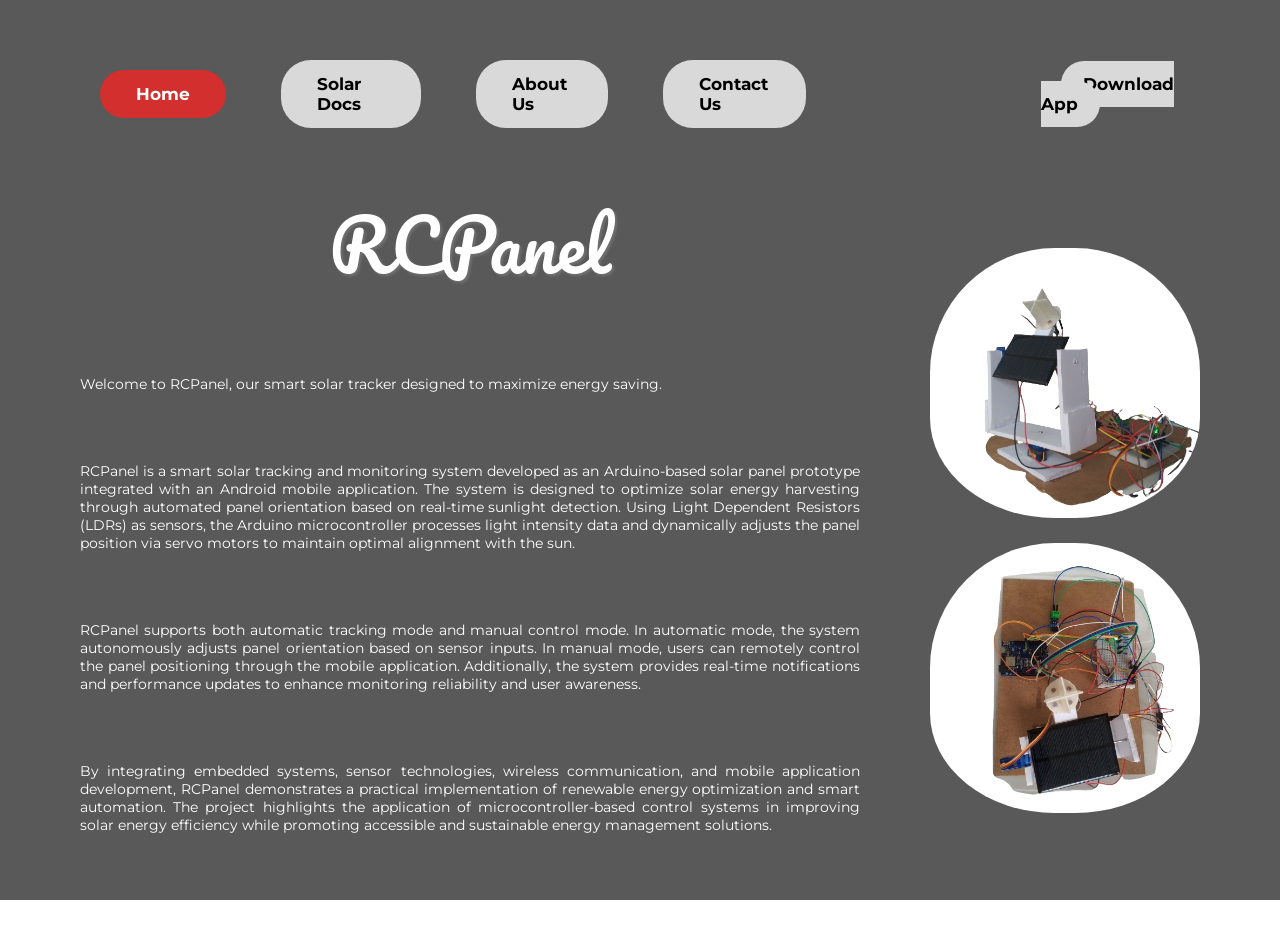
<file: index.html>
<!DOCTYPE html>
<html lang="en">
<head>
<meta charset="UTF-8">
<meta name="viewport" content="width=device-width, initial-scale=1.0">
<title>Home</title>
<link rel="stylesheet" href="css/style.css">
</head>
<body>

<section class="hero">

<div class="navbar">
    <div class="hamburger" id="hamburger">
        <span></span>
        <span></span>
        <span></span>
    </div>

    <div class="nav-links" id="nav-links">
        <a href="index.html" class="active">Home</a>
        <a href="solardocs.html">Solar Docs</a>
        <a href="aboutus.html">About Us</a>
        <a href="contactus.html">Contact Us</a>
        <div class="dl-btn">
            <a href="rcpanelapp/RCPanel.apk" download class="download-btn">Download App</a>
        </div>
    </div>
</div>



<div class="content">
    <div class="text">
        <div class="title">RCPanel</div>

        <p class="desc">
            Welcome to RCPanel, our smart solar tracker designed to maximize energy saving.
        </p>

        <p class="desc">
            RCPanel is a smart solar tracking and monitoring system developed as an 
            Arduino-based solar panel prototype integrated with an Android mobile application.
            The system is designed to optimize solar energy harvesting through automated
            panel orientation based on real-time sunlight detection. 
            Using Light Dependent Resistors (LDRs) as sensors,
            the Arduino microcontroller processes light intensity data and dynamically 
            adjusts the panel position via servo motors to maintain optimal alignment with the sun.
        </p>

        <p class="desc">
            RCPanel supports both automatic tracking mode and manual control mode. 
            In automatic mode, the system autonomously adjusts panel orientation based on sensor inputs. 
            In manual mode, users can remotely control the panel positioning through the mobile application. 
            Additionally, the system provides real-time notifications and performance updates to enhance monitoring reliability 
            and user awareness.
        </p>

        <p class="desc">
            By integrating embedded systems, sensor technologies, wireless communication, 
            and mobile application development, RCPanel demonstrates 
            a practical implementation of renewable energy optimization and smart automation. 
            The project highlights the application of microcontroller-based control systems in improving solar energy efficiency 
            while promoting accessible and sustainable energy management solutions.
        </p>

        <p class="desc">
            
        </p>

        
        
      
    </div>

    <div class="card">
        <img src="assets/hwp3wbg.png" alt="Try again">

        <img src="assets/hwp1wbg.png" alt="Try again">
    </div>
</div>

</section>

<script src="js/main.js"></script>
</body>
</html>
</file>
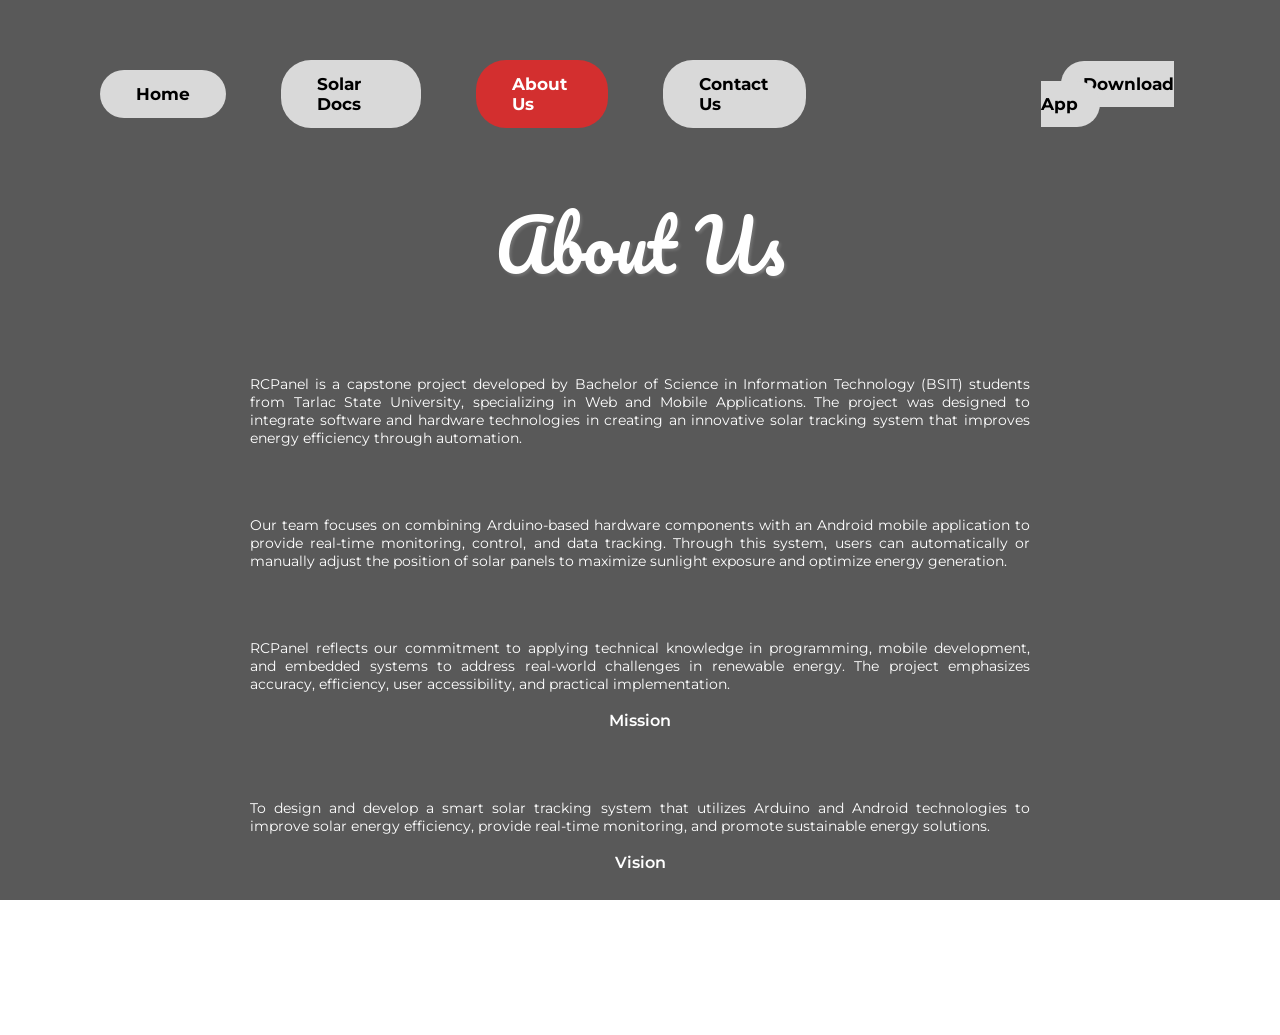
<file: aboutus.html>
<!DOCTYPE html>
<html lang="en">
<head>
<meta charset="UTF-8">
<meta name="viewport" content="width=device-width, initial-scale=1.0">
<title>About Us</title>

<link rel="stylesheet" href="css/style.css">
</head>
<body>

<section class="hero">

<div class="navbar">
    <div class="hamburger" id="hamburger">
        <span></span>
        <span></span>
        <span></span>
    </div>

    <div class="nav-links" id="nav-links">
        <a href="index.html">Home</a>
        <a href="solardocs.html">Solar Docs</a>
        <a href="aboutus.html" class="active">About Us</a>
        <a href="contactus.html">Contact Us</a>
        <div class="dl-btn">
            <a href="rcpanelapp/RCPanel.apk" download class="download-btn">Download App</a>
        </div>
    </div>
</div>

<div class="content">
    <div class="text">
        <div class="title">About Us</div>

        <p class="desc">
            RCPanel is a capstone project developed by Bachelor of Science in Information Technology (BSIT) students from Tarlac State University, specializing in Web and Mobile Applications. The project was designed to integrate software and hardware technologies in creating an innovative solar tracking system that improves energy efficiency through automation.
        </p>

        <p class="desc">
            Our team focuses on combining Arduino-based hardware components with an Android mobile application to provide real-time monitoring, control, and data tracking. Through this system, users can automatically or manually adjust the position of solar panels to maximize sunlight exposure and optimize energy generation.
        </p>

        <p class="desc">
            RCPanel reflects our commitment to applying technical knowledge in programming, mobile development, and embedded systems to address real-world challenges in renewable energy. The project emphasizes accuracy, efficiency, user accessibility, and practical implementation.
        </p>

        <p class="section-title">Mission</p>
        <p class="desc">
            To design and develop a smart solar tracking system that utilizes Arduino and Android technologies to improve solar energy efficiency, provide real-time monitoring, and promote sustainable energy solutions.
        </p>

        <p class="section-title">Vision</p>
        <p class="desc">
            To contribute to innovation in renewable energy by creating reliable, user-friendly, and technology-driven solutions that support sustainability and smart automation.
        </p>
    </div>
</div>

</div>

</section>

<script src="js/main.js"></script>
</body>
</html>
</file>
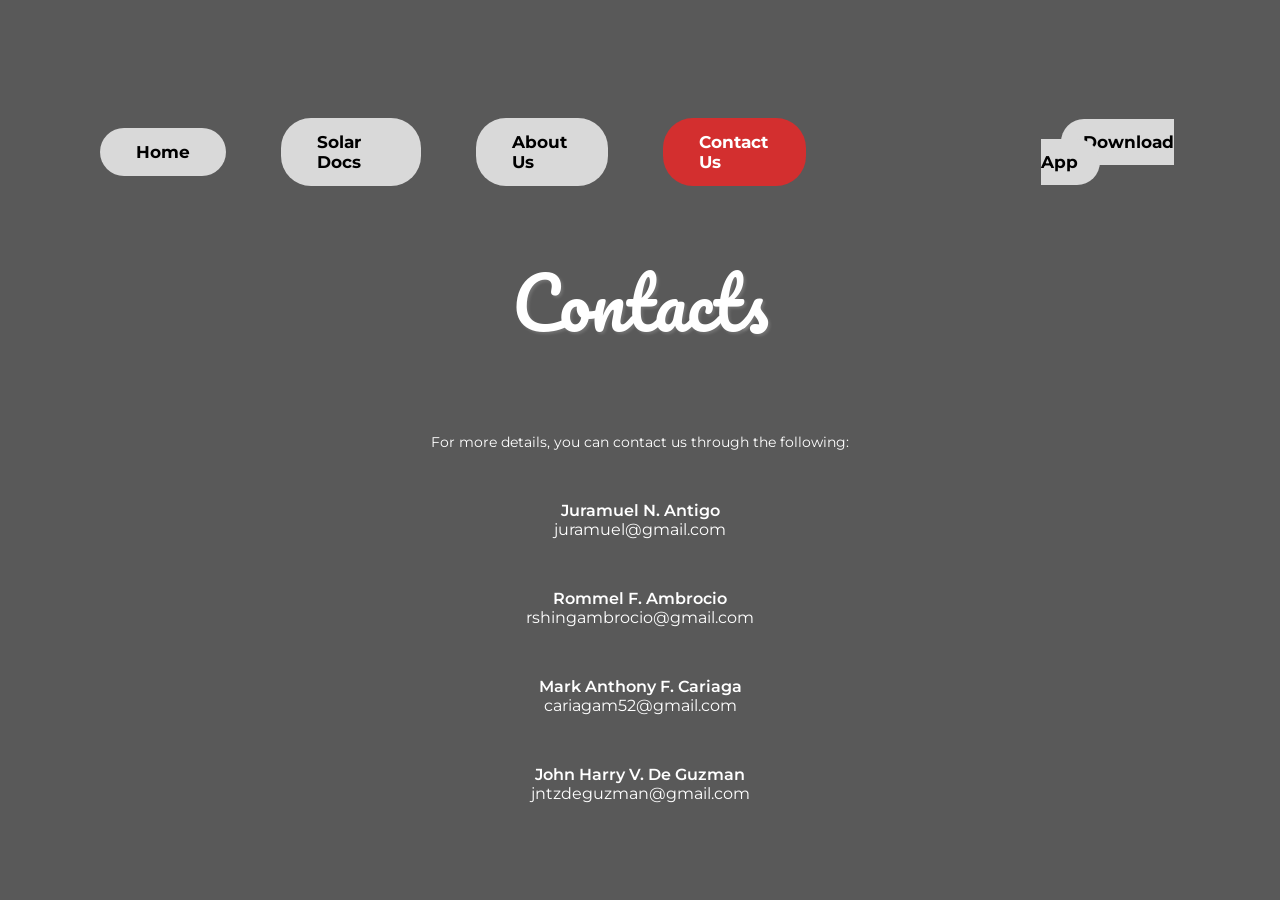
<file: contactus.html>
<!DOCTYPE html>
<html lang="en">
<head>
<meta charset="UTF-8">
<meta name="viewport" content="width=device-width, initial-scale=1.0">
<title>Contact Us</title>

<link rel="stylesheet" href="css/style.css">
</head>

<body>

<section class="hero">

<div class="navbar">
    <div class="hamburger" id="hamburger">
        <span></span>
        <span></span>
        <span></span>
    </div>

    <div class="nav-links" id="nav-links">
        <a href="index.html">Home</a>
        <a href="solardocs.html">Solar Docs</a>
        <a href="aboutus.html">About Us</a>
        <a href="contactus.html" class="active">Contact Us</a>
        <div class="dl-btn">
            <a href="rcpanelapp/RCPanel.apk" download class="download-btn">Download App</a>
        </div>
    </div>
</div>

<div class="content">

    <div class="text">
        <div class="title">Contacts</div>

        

        

        <p class="desc">
            For more details, you can contact us through the following:
        </p>


        <div class="contact-list">
            <strong>Juramuel N. Antigo</strong>
            juramuel@gmail.com

            <strong>Rommel F. Ambrocio</strong>
            rshingambrocio@gmail.com

            <strong>Mark Anthony F. Cariaga</strong>
            cariagam52@gmail.com

            <strong>John Harry V. De Guzman</strong>
            jntzdeguzman@gmail.com
        </div>


        

    </div>

    
  

</div>

</section>

<script src="js/main.js"></script>
</body>
</html>
</file>
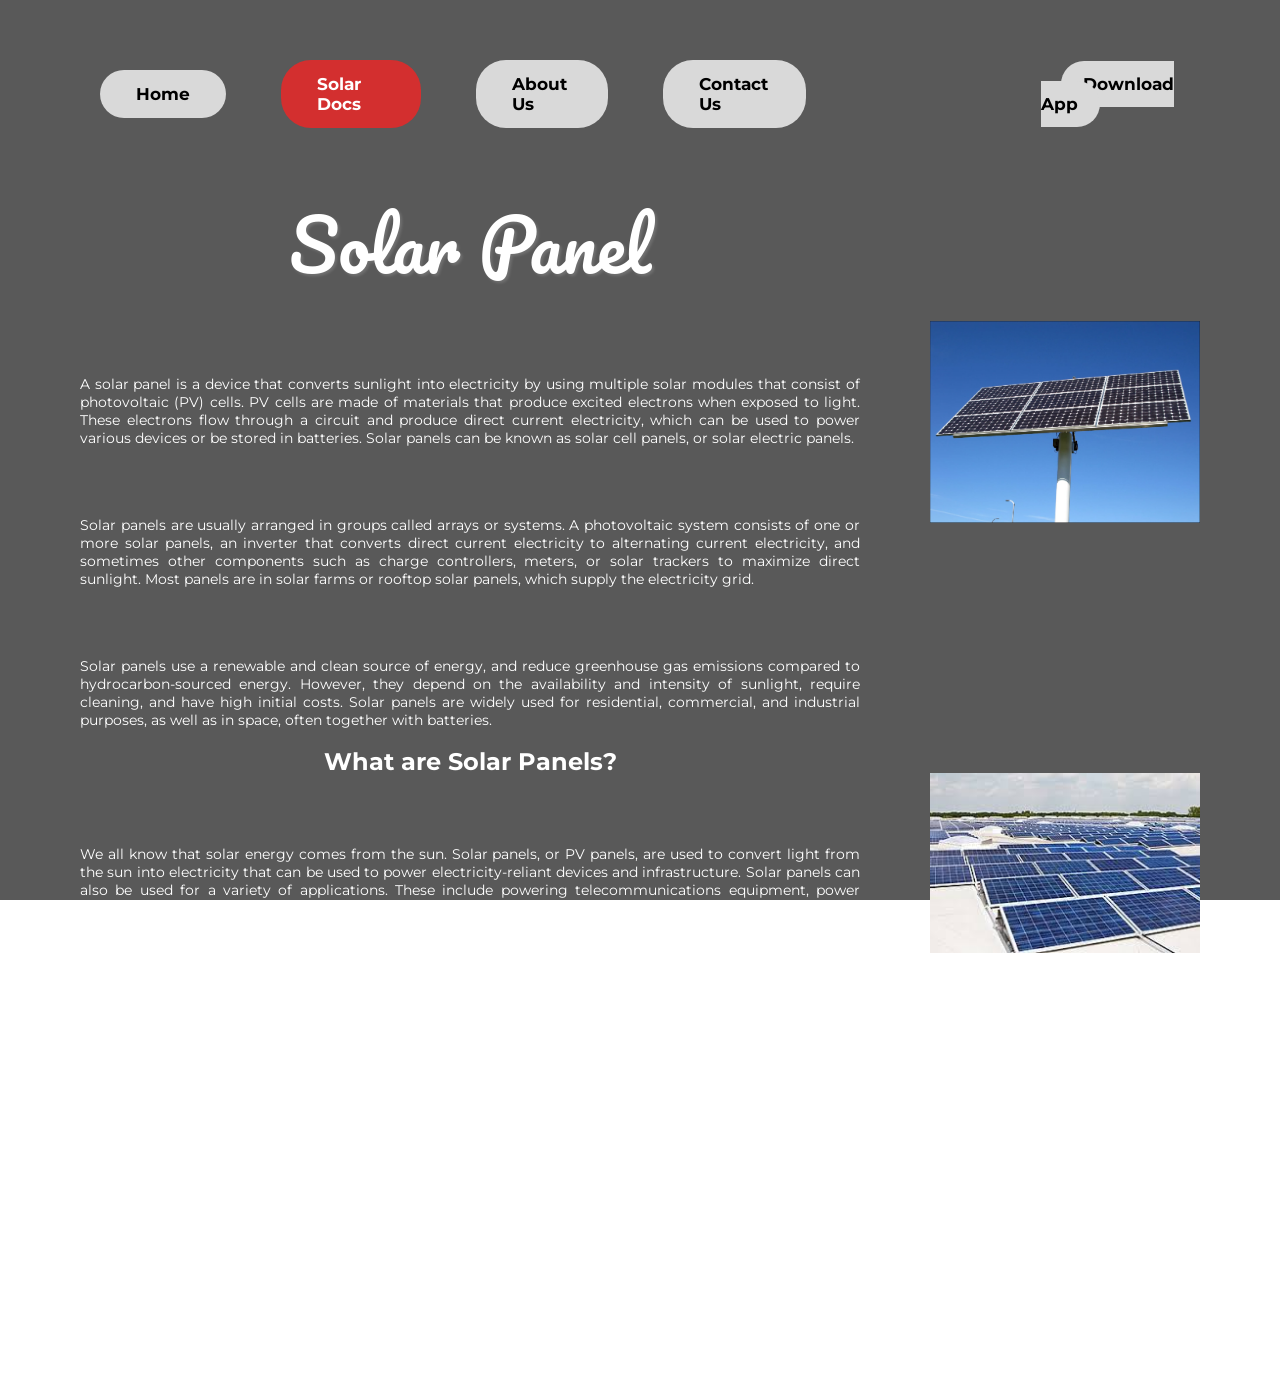
<file: solardocs.html>
<!DOCTYPE html>
<html lang="en">
<head>
<meta charset="UTF-8">
<meta name="viewport" content="width=device-width, initial-scale=1.0">
<title>Solar Docs</title>

<link rel="stylesheet" href="css/style.css">
</head>
<body>

<section class="hero">

<div class="navbar">
    <div class="hamburger" id="hamburger">
        <span></span>
        <span></span>
        <span></span>
    </div>

    <div class="nav-links" id="nav-links">
        <a href="index.html">Home</a>
        <a href="solardocs.html" class="active">Solar Docs</a>
        <a href="aboutus.html">About Us</a>
        <a href="contactus.html">Contact Us</a>
        <div class="dl-btn">
            <a href="rcpanelapp/RCPanel.apk" download class="download-btn">Download App</a>
        </div>
    </div>
</div>

<div class="content">
    <div class="text">
        <div class="title">Solar Panel</div>

        <p class="desc">
            A solar panel is a device that converts sunlight into electricity by 
            using multiple solar modules that consist of photovoltaic (PV) cells. 
            PV cells are made of materials that produce excited electrons when exposed to light. 
            These electrons flow through a circuit and produce direct current electricity, 
            which can be used to power various devices or be stored in batteries. 
            Solar panels can be known as solar cell panels, or solar electric panels.
        </p>

        <p class="desc">
            Solar panels are usually arranged in groups called arrays or systems. 
            A photovoltaic system consists of one or more solar panels, 
            an inverter that converts direct current electricity to alternating current electricity, 
            and sometimes other components such as charge controllers, meters, or solar trackers to 
            maximize direct sunlight. Most panels are in solar farms or rooftop solar panels, 
            which supply the electricity grid.
        </p>

        <p class="desc">
            Solar panels use a renewable and clean source of energy, 
            and reduce greenhouse gas emissions compared to hydrocarbon-sourced energy. 
            However, they depend on the availability and intensity of sunlight, 
            require cleaning, and have high initial costs. 
            Solar panels are widely used for residential, commercial, and industrial purposes, 
            as well as in space, often together with batteries.
        </p>

        <h1>What are Solar Panels?</h1>

        <p class="desc">
            We all know that solar energy comes from the sun. 
            Solar panels, or PV panels, are used to convert 
            light from the sun into electricity that can be 
            used to power electricity-reliant devices and infrastructure. 
            Solar panels can also be used for a variety of applications. 
            These include powering telecommunications equipment, 
            power systems for remote areas, and source of electricity 
            for residential and commercial areas.
        </p>

        <p class="desc">
            Before the development of solar panels, 
            solar energy was mainly used for the 
            production of steam to drive machinery. In 1839, 
            French physicist Edmond Becquerel discovered thee 
            photovoltaic effect, which was the operating principle 
            of a solar cell. The photovoltaic effect allowed the conversion 
            of sunlight into electricity. With Becquerel’s findings, 
            Charles Fritts, an American inventor, created the first genuine 
            solar cell by coating selenium sheets with a thin layer of gold. 
            What we know today as the solar panel began with this simple 
            invention.
        </p>

        <p class="desc">
            Russel Ohl, another American inventor, 
            patented the world’s first solar cell made of silicon in 1941. 
            His invention led to the production of the first solar panel in 1954. 
            Solar panels were then used in space satellites. 
            It was in the 1970s when people began to experience 
            the first solar panel in their lives—in the form of their calculator.
        </p>

        <p class="desc">
            Today, solar panels are used as power sources for many applications. 
            Yes, they are still being used in calculators 
            but they are also being used to provide entire homes 
            and commercial buildings.
        </p>

        
    </div>

    <div class="card-sd">
        <img src="assets/Solar Panel.png" alt="Please, try again.">
        <img src="assets/sp2.jfif" alt="Please, try again.">
    </div>
</div>


</section>

<script src="js/main.js"></script>
</body>
</html>
</file>
<file: css/style.css>
@import url('https://fonts.googleapis.com/css2?family=Montserrat:wght@300;400;600&family=Pacifico&display=swap');

* {
    margin: 0;
    padding: 0;
    box-sizing: border-box;
}

body {
    font-family: 'Montserrat', sans-serif;
    color: #fff;
}

.hero {
    min-height: 100vh;
    background:
        linear-gradient(rgba(0,0,0,.65), rgba(0,0,0,.65)),
        url("https://media.licdn.com/dms/image/v2/D4D12AQEZbGwHNNsucw/article-cover_image-shrink_720_1280/article-cover_image-shrink_720_1280/0/1723115372722?e=2147483647&v=beta&t=HAETG9xiZz-dPEsvKA8tD0568wN_RmfzS8kvyc1tQ8c");
    background-size: cover;
    background-position: center;
    background-attachment: fixed;
    padding: 40px 80px;
    display: flex;
    flex-direction: column;
    justify-content: center;
    align-items: center;
}

.navbar {
    display: inline-flex;
    margin-bottom: 35px;
}

.navbar a {
    padding: 14px 36px;
    margin: 20px;
    background: #d9d9d9;
    color: #000;
    border-radius: 30px;
    font-size: 17px;
    font-weight: bolder;
    text-decoration: none;
    transition: 0.3s ease-out;
}

.navbar a.active {
    background: #d32f2f;
    color: #fff;
}

.navbar a:hover {
    background: #bfbfbf;
}

.nav-links {
    display: flex;
    gap: 15px;
    align-items: center;
}

.hamburger {
    display: none;
    flex-direction: column;
    cursor: pointer;
    gap: 5px;
    z-index: 100;
}

.hamburger span {
    width: 25px;
    height: 3px;
    background-color: #ffffff; /* Change to match your theme */
    border-radius: 3px;
    transition: all 0.3s ease;
}

.dl-btn {
    display: inline-block;
    margin-left: 200px;
}

.dl-btn a.download-btn {
    font-size: 17px;
    padding: 13px 22px;
    transition: 0.3s;
}

.download-btn:hover {
    background: #0d5cab;
}

.content {
    display: flex;
    align-items: center;
    justify-content: space-between;
    gap: 70px;
}

.text {
    max-width: 780px;
    text-align: center;
}

.title {
    font-family: 'Pacifico', cursive;
    font-size: 70px;
    margin-bottom: 25px;
    color: #ffffff;
    text-shadow: 2px 2px 3px rgba(255,255,255,0.15);
}

.desc {
    font-size: 14px;
    
    margin: 69px 0 18px;
    text-align: justify;
}

.section-title {
    font-weight: 600;
    margin-top: 10px;
    text-align: center;
}

.card {
    border-radius: 30px;
    max-width: 520px;
    width: 100%;
}

.card img {
    padding-bottom: 25px;
    width: 100%;
    border-radius: 125px;
    display: flex;
}

.card-sd{
    border-radius: 30px;
    max-width: 520px;
    width: 100%;
}

.card-sd img {
    padding-bottom: 250px;
    width: 100%;
    display: flex;
}

.contact-list strong {
    display: block;
    margin-top: 50px;
    font-weight: 600;
}

.submit-btn {
    background: #d32f2f;
    color: #fff;
    padding: 12px 28px;
    border: none;
    border-radius: 8px;
    cursor: pointer;
    font-weight: 600;
    transition: 0.3s;
}

.submit-btn:hover {
    background: #b71c1c;
}

/*for mobile*/
@media (max-width: 576px) {

    .content {
        flex-direction: column;
        text-align: center;
        gap: 40px;
    }

    .hamburger {
        display: flex; /* Show burger icon */
        position: absolute;
        top: 20px;
        right: 20px;
    }

    .nav-links {
        display: none; 
        flex-direction: column;
        align-items: center;
        gap: 12px;
        position: absolute;
        top: 0;
        left: 0;
        width: 100%;
        background-color: rgba(0, 0, 0, 0.8); 
        padding: 20px 0;
       
    }

    
    .nav-links.show {
        display: flex;
    }

    
    .nav-links a {
        font-size: 13px;
        padding: 10px 20px;
    }

    .dl-btn a.download-btn {
        display: flex;
        font-size: 10px;
        background-color: #0d5cab;
        color: wheat;
    }
}
</file>
